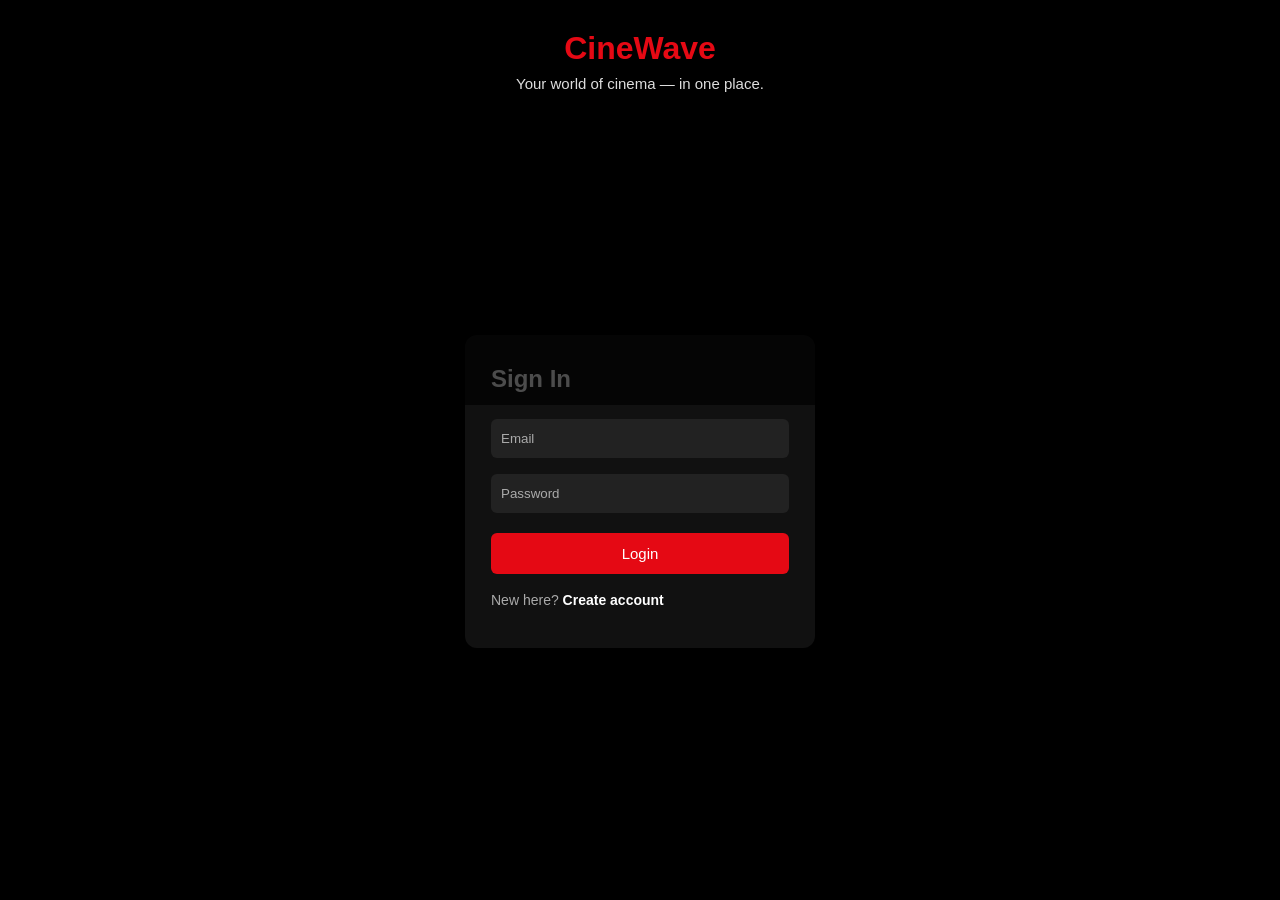
<file: login.html>
<!DOCTYPE html>
<html>
<head>
  <title>Login — CineWave</title>
  <link rel="stylesheet" href="style.css">
</head>
<body>
  <div class="auth-container" align="center">
    <div class="auth-bg">
      <h1 class="logo">CineWave</h1>
      <p>Your world of cinema — in one place.</p>
    </div>
  </div>

  <div class="auth-card">
    <h2>Sign In</h2>

    <form onsubmit="alert('Demo login success ✔️'); return false;">
      <input type="email" placeholder="Email" required>
      <input type="password" placeholder="Password" required>
      <button>Login</button>
    </form>

    <p>New here? <a href="signup.html">Create account</a></p>
  </div>
  <script src="login.js"></script>

</body>
</html>
</file>
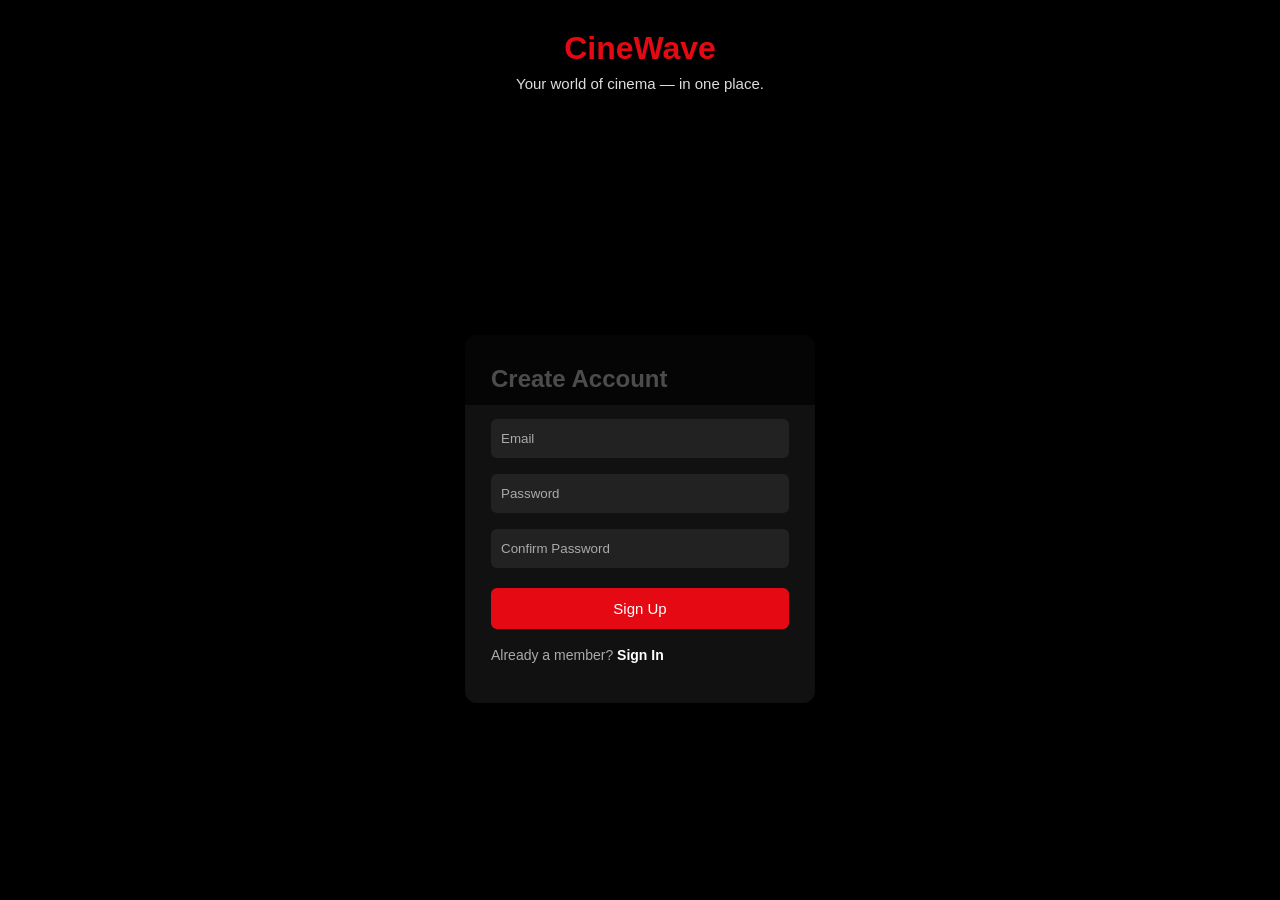
<file: signup.html>
<!DOCTYPE html>
<html>
<head>
  <title>Signup — CineWave</title>
  <link rel="stylesheet" href="style.css">
</head>
<body>

  <div class="auth-container" align="center">
    <div class="auth-bg">
      <h1 class="logo">CineWave</h1>
      <p>Your world of cinema — in one place.</p>
    </div>
  </div>

  <div class="auth-card">
    <h2>Create Account</h2>
      <input type="email" placeholder="Email" required>
      <input type="password" placeholder="Password" required>
      <input type="password" placeholder="Confirm Password" required>
      <button>Sign Up</button>
    </form>

    <p>Already a member? <a href="login.html">Sign In</a></p>
  </div>
  <script src="signup.js"></script>
</body>
</html>
</file>
<file: style.css>
/* RESET */
*{
  margin:0;
  padding:0;
  box-sizing:border-box;
  font-family:Arial, Helvetica, sans-serif;
}

body{
  background:#000;
  color:#fff;
  min-height:100vh;
}

/* MAIN AUTH WRAPPER */
.auth-container{
  position:relative;
  min-height:45vh;
  background:url("https://images.unsplash.com/photo-1485841890310-6a055c88698a")
    center/cover no-repeat;
}

/* DARK OVERLAY */
.auth-container::after{
  content:"";
  position:absolute;
  inset:0;
  background:rgba(0,0,0,.7);
}

/* BRAND TEXT ON BANNER */
.auth-bg{
  position:relative;
  z-index:2;
  padding:30px 8%;
}

.logo{
  color:#e50914;
  font-size:32px;
  font-weight:800;
}

.auth-bg p{
  margin-top:8px;
  color:#ddd;
  font-size:15px;
}

/* LOGIN CARD */
.auth-card{
  width:350px;
  margin:-70px auto 40px;
  background:#111;
  padding:30px 26px 40px;
  border-radius:12px;
  box-shadow:0 10px 25px rgba(0,0,0,.5);
}

.auth-card h2{
  margin-bottom:20px;
  font-weight:700;
}

/* FORM INPUTS */
.auth-card input{
  width:100%;
  padding:12px 10px;
  margin:8px 0;
  border:none;
  border-radius:6px;
  background:#222;
  color:#fff;
  outline:none;
}

.auth-card input::placeholder{
  color:#aaa;
}

/* BUTTON */
.auth-card button{
  width:100%;
  padding:12px;
  margin-top:12px;
  background:#e50914;
  border:none;
  border-radius:6px;
  color:#fff;
  font-size:15px;
  cursor:pointer;
}

.auth-card button:hover{
  background:#f6121d;
}

/* SMALL TEXT / LINKS */
.auth-card p{
  margin-top:18px;
  color:#aaa;
  font-size:14px;
}

.auth-card a{
  color:#fff;
  text-decoration:none;
  font-weight:600;
}

.auth-card a:hover{
  text-decoration:underline;
}

/* RESPONSIVE */
@media(max-width:500px){
  .auth-card{
    width:88%;
  }
}
.hero-content {
  text-align: center;
  max-width: 800px;
  margin: auto;
}
.auth-card h2{
  margin-bottom: 18px;
}
</file>
